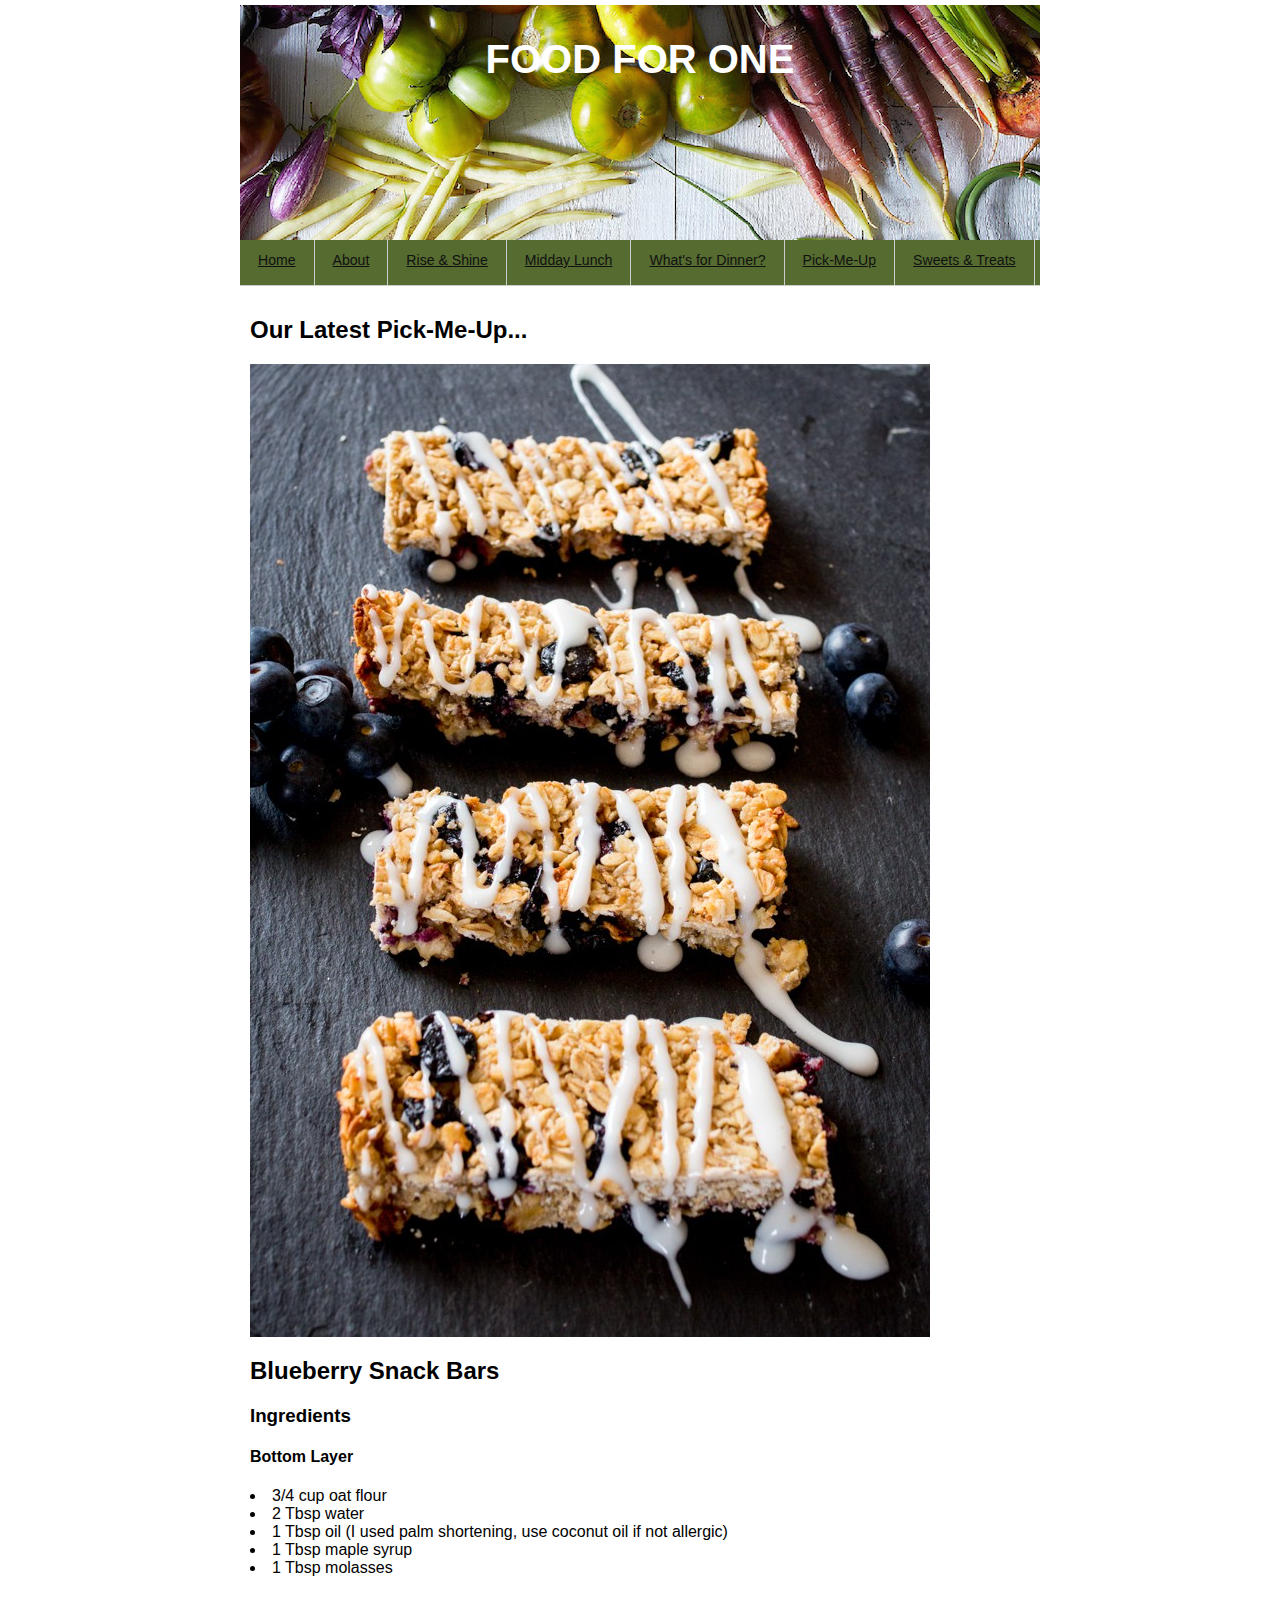
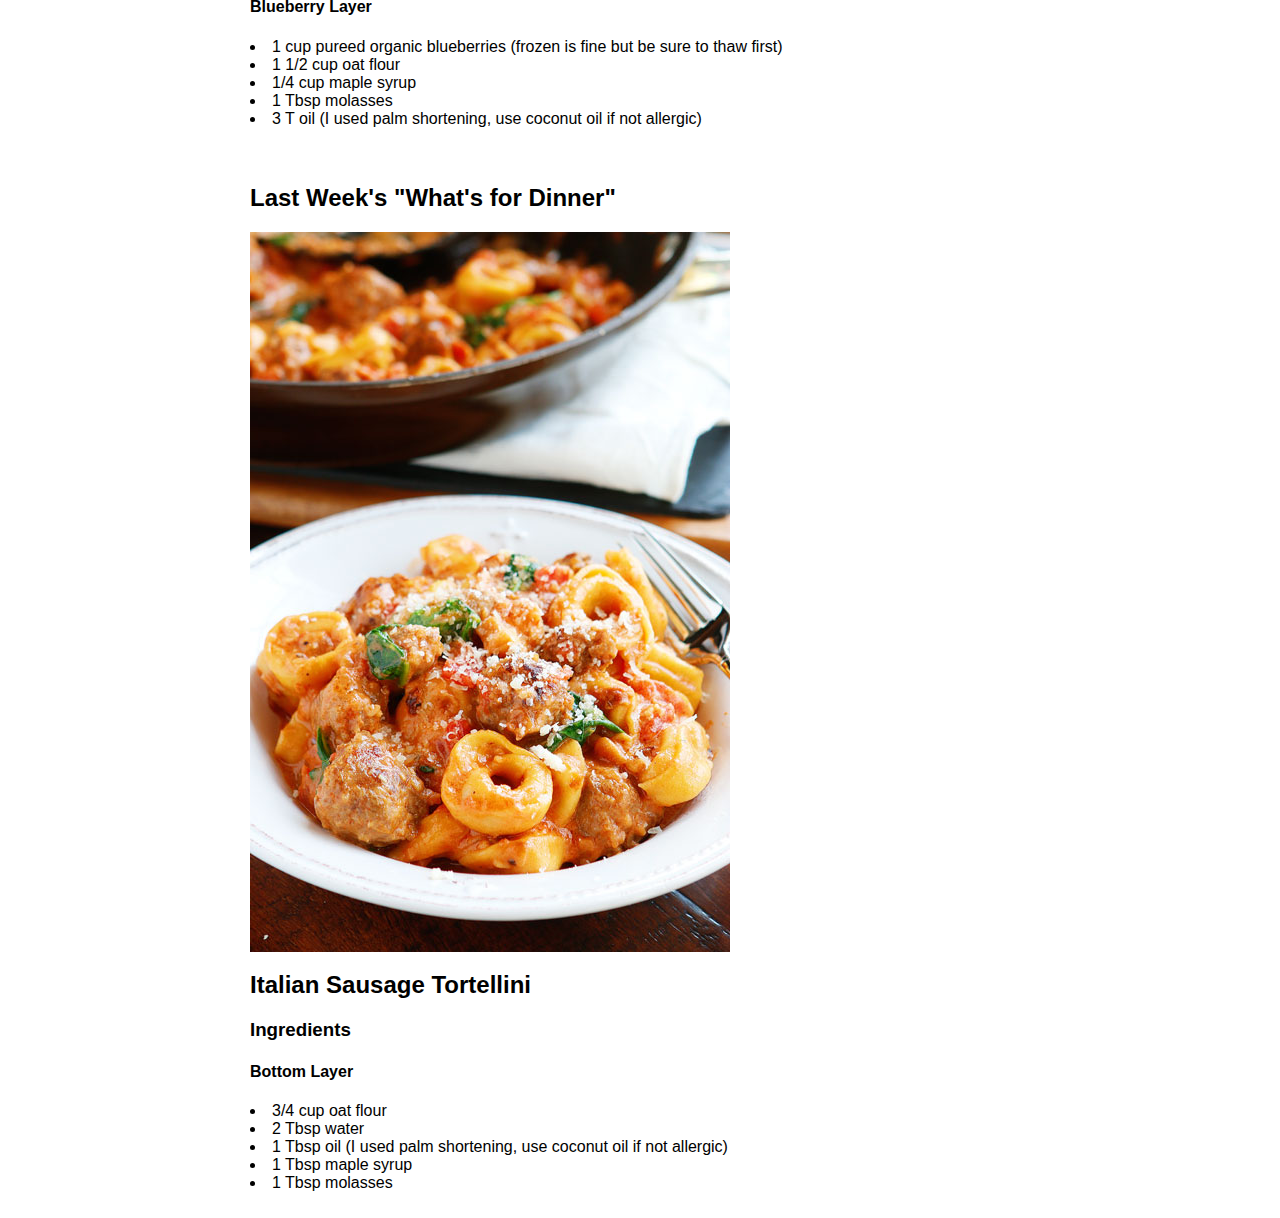
<file: index.html>
<html>
  <head>
    <link rel="stylesheet" href="home.css">
    <title>FOOD FOR ONE</title>
  <body>
    <header>
      <h1 class="title">FOOD FOR ONE</h1>
    </header>
    <nav>
        <ul>
          <li> <a href="https://www.google.com/search?q=stackoverfow&oq=stackoverfow&aqs=chrome..69i57j0l5.3530j0j7&sourceid=chrome&es_sm=91&ie=UTF-8"> Home </a> </li>
          <li> <a href="file:///Users/brittanymurawski/Desktop/Projects_CodeFellows/Chicago-Feb%202/AboutUsTeam.html">About</a></li>
          <li> <a href="file:///Users/brittanymurawski/Desktop/Projects_CodeFellows/Chicago-Feb/index.html">Rise &amp; Shine</a></li>
          <li> <a href="file:///Users/brittanymurawski/Desktop/Projects_CodeFellows/Chicago-Feb/index.html">Midday Lunch</a></li>
          <li> <a href="file:///Users/brittanymurawski/Desktop/Projects_CodeFellows/Chicago-Feb/index.html">What's for Dinner?</a></li>
          <li> <a href="file:///Users/brittanymurawski/Desktop/Projects_CodeFellows/Chicago-Feb/index.html">Pick-Me-Up</a></li>
          <li> <a href="file:///Users/brittanymurawski/Desktop/Projects_CodeFellows/Chicago-Feb/index.html">Sweets &amp; Treats</a></li>
        </ul>
    </nav>
    <section>
      <h2>Our Latest Pick-Me-Up...</h2>
      <img src="Blueberry Bars.jpg">
      <h2>Blueberry Snack Bars</h2>
      <p>
        <h3>Ingredients</h3>
        <h4>Bottom Layer</h4>
          <li>3/4 cup oat flour</li>
          <li>2 Tbsp water</li>
          <li>1 Tbsp oil (I used palm shortening, use coconut oil if not allergic)</li>
          <li>1 Tbsp maple syrup</li>
          <li>1 Tbsp molasses</li>
        <h4>Blueberry Layer</h4>
          <li>1 cup pureed organic blueberries (frozen is fine but be sure to thaw first)</li>
          <li>1 1/2 cup oat flour</li>
          <li>1/4 cup maple syrup</li>
          <li>1 Tbsp molasses</li>
          <li>3 T oil (I used palm shortening, use coconut oil if not allergic)</li>
      </p>
    </section>
    <section>
      <h2>Last Week's "What's for Dinner"</h2>
      <img src="Pasta.jpg">
      <h2>Italian Sausage Tortellini</h2>
      <p>
        <h3>Ingredients</h3>
        <h4>Bottom Layer</h4>
          <li>3/4 cup oat flour</li>
          <li>2 Tbsp water</li>
          <li>1 Tbsp oil (I used palm shortening, use coconut oil if not allergic)</li>
          <li>1 Tbsp maple syrup</li>
          <li>1 Tbsp molasses</li>
      </p>
    </section>
  </body>
    </header>
  </head>
</html>
</file>
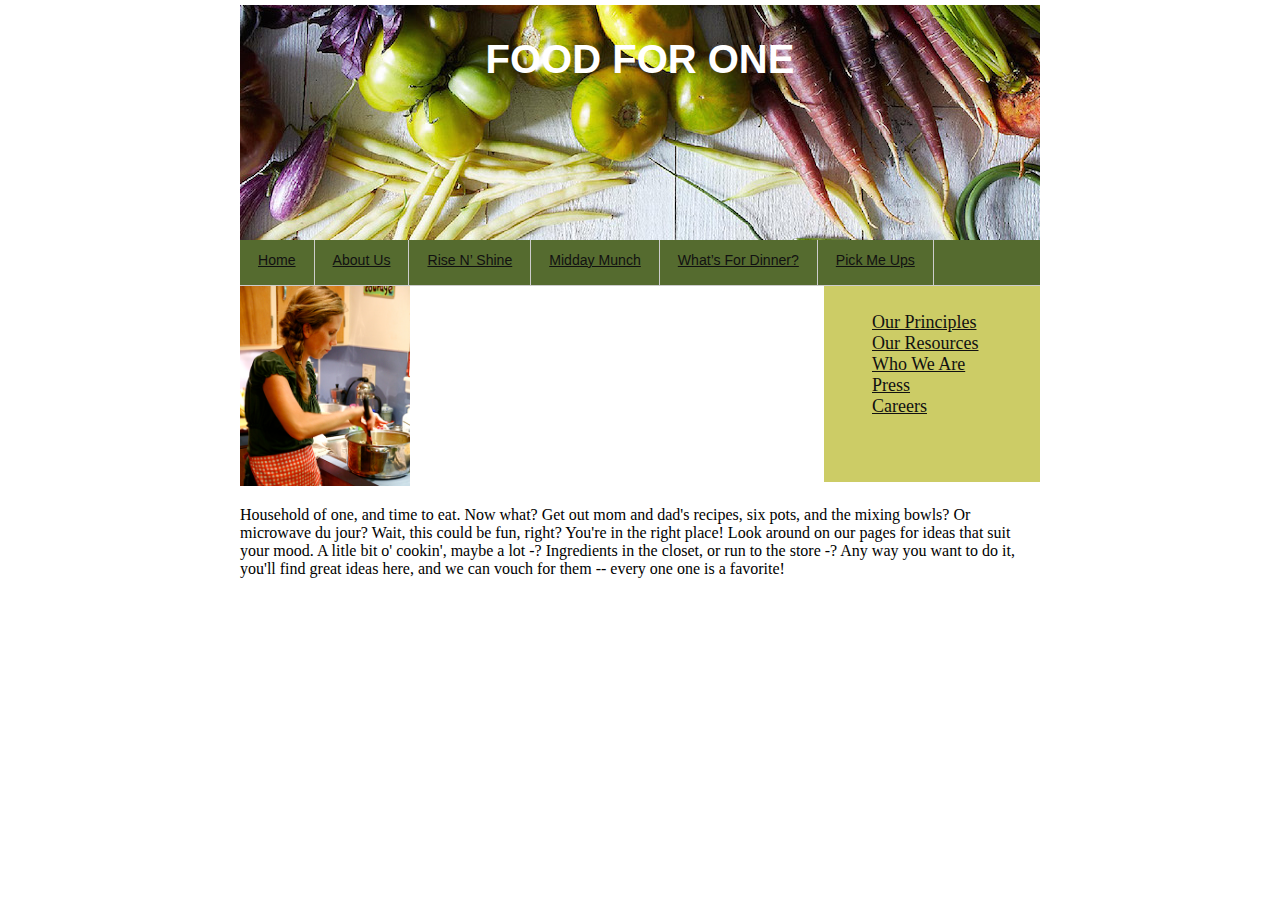
<file: AboutUsTeam.html>
<!DOCTYPE html>
<html>
  <head>
    <meta charset="utf-8">
    <title>About Us</title>
    <link rel="stylesheet" href="home.css" type="text/css"
  </head>
  <body>
    <header>
      <h1 class="title">FOOD FOR ONE</h1>
    </header>
    <nav>
      <ul>
        <li><a href="file:///Users/brittanymurawski/Desktop/Projects_CodeFellows/Chicago-Feb%202/index.html">Home</a></li>
        <li><a href="">About Us</a></li>
        <li><a href="">Rise N’ Shine</a></li>
        <li><a href="">Midday Munch</a></li>
        <li><a href="">What’s For Dinner?</a></li>
        <li><a href="">Pick Me Ups</a></li>
        <li><a href="">Sweets &amp; Treats</a></li>
      </ul>
    </nav>

    <div>
    <img src="Cooking.jpg" height="200px">
      <aside>
      <ul>
        <li><a href="">Our Principles</a></li>
        <li><a href="">Our Resources</a></li>
        <li><a href="">Who We Are</a></li>
        <li><a href="">Press</a></li>
        <li><a href="">Careers</a></li>
      </ul>
    </aside>
    <p class=about>Household of one, and time to eat. Now what? Get out mom and dad's
      recipes, six pots, and the mixing bowls? Or microwave du jour? Wait,
      this could be fun, right? You're in the right place! Look around on our
      pages for ideas that suit your mood. A litle bit o' cookin',
      maybe a lot -? Ingredients in the closet, or run to the store -? Any
      way you want to do it, you'll find great ideas here, and we can vouch
      for them -- every one one is a favorite!</p>
  </div>
  </body>
</html>
</file>
<file: home.css>
html {
      height: 100%;
    }
    .title {
      color: white;
    }

    ul li a {
      color:#111111;
    }
    body {
       width: 800px;
       margin: 0 auto;
       padding-top: 5px;
       height: 100%;
    }

    header {
        background-image: url("Ingredients3.jpg");
        color: white;
        text-align: center;
        padding: 5px;
        font-size: 20px;
        display: block;
        width: 790px;
        height: 25%;
        font-family: 'Helvetica Neue', Helvetica, sans-serif;
    }

    nav {
        font-size: 14.08px;
        float: left;
        font-family: 'Helvetica Neue', Helvetica, sans-serif;
    }
    nav ul {
        background-color: #556B2F;
        height: 45px;
        width: 800px;
        padding: 0px;
        margin: 0 0 0 0;
        float: left;
        border-bottom: 1px solid #cccccc;
        list-style-type: none;
    }
    nav li {
        float: left;
    }
    nav li a {
        display: block;
        height: 25px;
        border-right: 1px solid #cccccc;
        padding: 12px 18px 8px 18px;
        vertical-align: middle;
    }
    a {
        color: black;
    }
    section {
        width: 73%;
        display: inline-block;
        float: left;
        padding:10px;
        font-family: 'Helvetica Neue', Helvetica, sans-serif;
    }
    aside {
        width: 17%;
        display: inline-block;
        float: right;
        vertical-align: top;
        background-color: #eeeeee;
        font-size: 18px;
        padding: 8px;
        min-height: 100%;
    }
    aside ul {
        list-style-type: none;
    }
    footer {
        width: 790px;
        background-color:black;
        color:white;
        text-align:center;
        clear: both;
        padding:5px;
        display: block;
    }

    aside {
        width: 25%;
        height: 180px;
        display: inline-block;
        float: right;;
        vertical-align: top;
        background-color: #cccc66;
        font-size: 18px;
        padding: 8px;
    }
</file>
